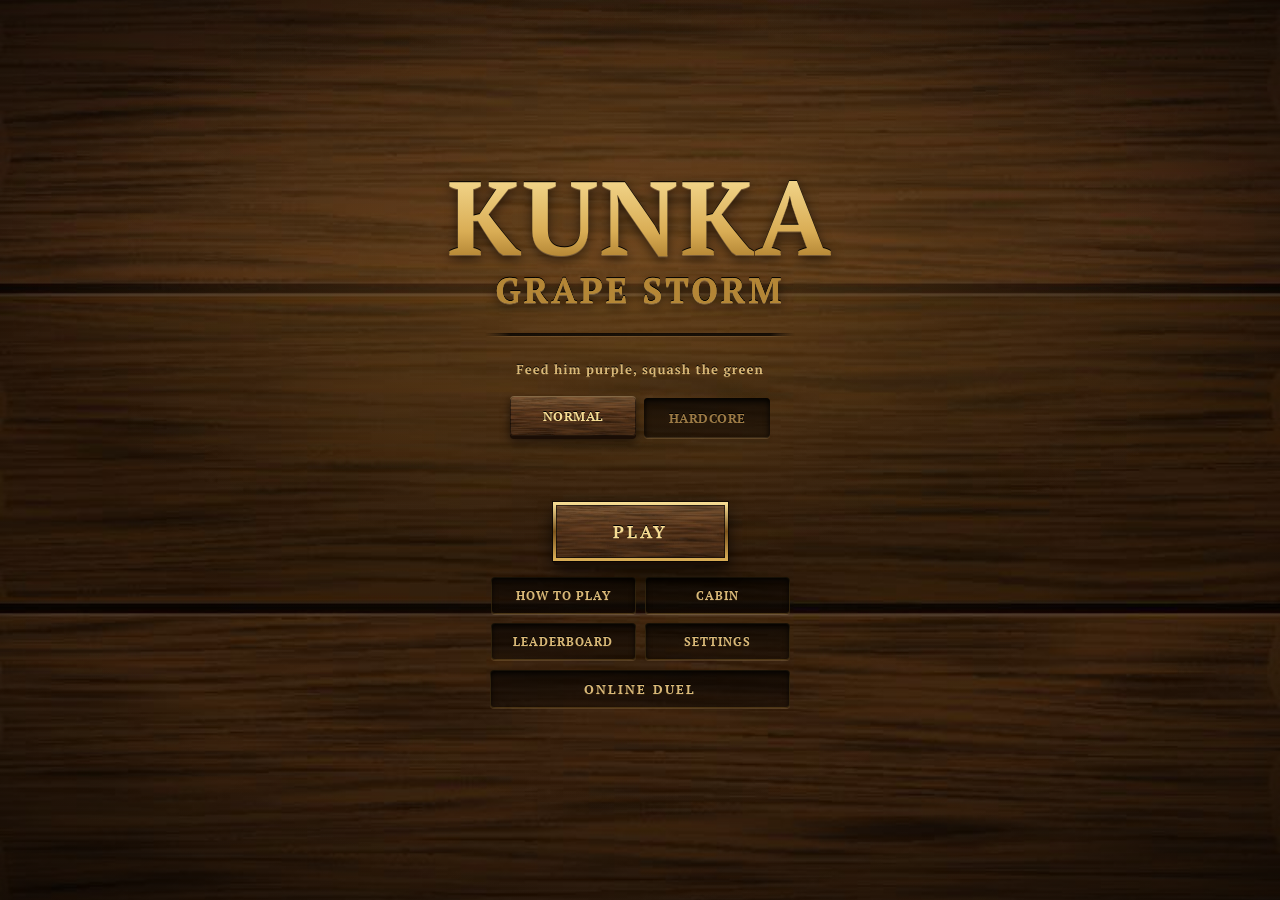
<file: index.html>
<!DOCTYPE html>
<html lang="ru">
<head>
<meta charset="UTF-8">
<!-- theme:head -->
<!-- скрипты только свои, сеть — только к своей базе (рекорды, дуэли, приглашения): имя из базы не сможет выполнить чужой код -->
<meta http-equiv="Content-Security-Policy" content="default-src 'self'; script-src 'self'; style-src 'self' 'unsafe-inline'; font-src 'self'; img-src 'self' data: blob:; media-src 'self'; connect-src 'self' https://fjhqekpgeiucfszmaylv.supabase.co wss://fjhqekpgeiucfszmaylv.supabase.co; manifest-src 'self'; worker-src 'self'; object-src 'none'; base-uri 'self'; form-action 'none'">
<meta name="viewport" content="width=device-width, initial-scale=1.0, maximum-scale=1, user-scalable=no">
<title>Кунка: Виноградный Шторм</title>
<meta name="description" content="Мобильная аркада про адмирала Кунку: корми его фиолетовым виноградом и дави кислый зелёный, пока он не задохнулся.">
<meta property="og:type" content="website">
<meta property="og:title" content="Кунка: Виноградный Шторм">
<meta property="og:description" content="Корми Кунку фиолетовым виноградом и дави зелёный.">
<meta property="og:url" content="https://yotsug8.github.io/Kunkka/">
<meta property="og:image" content="https://yotsug8.github.io/Kunkka/themes/kunka/icons/icon-512.png">
<meta property="og:locale" content="ru_RU">
<link rel="icon" type="image/x-icon" href="themes/kunka/icons/favicon.ico">
<link rel="icon" type="image/png" href="themes/kunka/icons/favicon.png">
<link rel="apple-touch-icon" href="themes/kunka/icons/icon-192.png">
<link rel="manifest" href="manifest.json">
<meta name="theme-color" content="#c79b42">
<meta name="apple-mobile-web-app-capable" content="yes">
<meta name="apple-mobile-web-app-status-bar-style" content="black-translucent">
<meta name="apple-mobile-web-app-title" content="Кунка">
<link rel="stylesheet" href="css/style.css?v=1.37.3">
<style>@font-face{font-family:"PT Serif";font-weight:400;src:url(themes/kunka/fonts/pt-serif-400-cyrillic.woff2) format("woff2");font-display:swap;unicode-range:U+0301, U+0400-045F, U+0490-0491, U+04B0-04B1, U+2116}@font-face{font-family:"PT Serif";font-weight:400;src:url(themes/kunka/fonts/pt-serif-400-latin.woff2) format("woff2");font-display:swap;unicode-range:U+0000-00FF, U+0131, U+0152-0153, U+02BB-02BC, U+02C6, U+02DA, U+02DC, U+0304, U+0308, U+0329, U+2000-206F, U+20AC, U+2122, U+2191, U+2193, U+2212, U+2215, U+FEFF, U+FFFD}@font-face{font-family:"PT Serif";font-weight:700;src:url(themes/kunka/fonts/pt-serif-700-cyrillic.woff2) format("woff2");font-display:swap;unicode-range:U+0301, U+0400-045F, U+0490-0491, U+04B0-04B1, U+2116}@font-face{font-family:"PT Serif";font-weight:700;src:url(themes/kunka/fonts/pt-serif-700-latin.woff2) format("woff2");font-display:swap;unicode-range:U+0000-00FF, U+0131, U+0152-0153, U+02BB-02BC, U+02C6, U+02DA, U+02DC, U+0304, U+0308, U+0329, U+2000-206F, U+20AC, U+2122, U+2191, U+2193, U+2212, U+2215, U+FEFF, U+FFFD}@font-face{font-family:"Yeseva One";font-weight:400;src:url(themes/kunka/fonts/yeseva-one-cyrillic.woff2) format("woff2");font-display:swap;unicode-range:U+0301, U+0400-045F, U+0490-0491, U+04B0-04B1, U+2116}@font-face{font-family:"Yeseva One";font-weight:400;src:url(themes/kunka/fonts/yeseva-one-latin.woff2) format("woff2");font-display:swap;unicode-range:U+0000-00FF, U+0131, U+0152-0153, U+02BB-02BC, U+02C6, U+02DA, U+02DC, U+0304, U+0308, U+0329, U+2000-206F, U+20AC, U+2122, U+2191, U+2193, U+2212, U+2215, U+FEFF, U+FFFD}:root{--font-title:"PT Serif",Georgia,serif;--font-text:"PT Serif",Georgia,serif;--font-game:"Yeseva One",Georgia,serif;--egg-title:#8fcf4f;--egg-sub:#5f9a31;--egg-shade:#23400f;--egg-shade-deep:#172b09;}</style>
<link rel="stylesheet" href="themes/kunka/theme.css?v=1.37.3">
<!-- /theme:head -->
</head>
<body>
  <!-- экран загрузки: закрывает меню, пока не готовы картинки, шрифты и надписи (js/game.js) -->
  <div id="loader" class="wood-bg" aria-hidden="true"><div class="title" data-t="menuTitle">Кунка<span class="l2">Виноградный Шторм</span></div><div class="divider"></div><div class="bar"><i></i></div><div class="ld-tx" data-ui="loadingBtn">Загрузка…</div></div>
  <div id="rotateLock" class="wood-bg">
    <svg class="ic" viewBox="0 0 48 48" aria-hidden="true"><rect x="15" y="4" width="18" height="34" rx="3"/><path d="M21 33h6"/><path d="M8 26a16 16 0 0 0 10 14"/><path d="M14 41l4-1-1-4"/></svg>
    <div class="rl-t" data-ui="rotate">Поверни телефон<br>вертикально</div>
  </div>
  <div id="eggToast">
    <div class="egg-box">
      <div class="egg-title" data-t="eggTitle">Кислый<br>Кунка</div>
      <div class="egg-sub" data-t="eggSub">найден</div>
    </div>
  </div>
  <div id="trophyToast">
    <svg class="tt-medal" viewBox="0 0 40 40"><circle cx="20" cy="16" r="11" fill="#e8c061" stroke="#9c6f28" stroke-width="2"/><path d="M14 25 L11 38 L20 33 L29 38 L26 25 Z" fill="#e8c061" stroke="#9c6f28" stroke-width="1.5"/></svg>
    <div class="tt-txt"><div class="tt-title" data-ui="trophy">Трофей получен!</div><div class="tt-name"></div></div>
  </div>
  <div id="menu" class="wood-bg">
    <div class="title" data-t="menuTitle">Кунка<span class="l2">Виноградный Шторм</span></div>
    <div class="divider"></div>
    <div class="sub" data-t="tagline">Фиолетовый в рот, зелёный дави</div>
    <div class="diff-row" id="menuDiff">
      <button class="diff sel" data-diff="normal" data-ui="normal">Обычная</button>
      <button class="diff" data-diff="hard" data-ui="hard">Хардкор</button>
    </div>
    <div id="menuBest"></div>
    <button class="btn" id="play" data-ui="play">Играть</button>
    <div class="menu-grid">
      <button class="btn-ghost" id="showHow" data-ui="how">Как играть</button>
      <button class="btn-ghost" id="showHold" data-t="holdButton">Каюта</button>
      <button class="btn-ghost" id="showLb" data-ui="lb">Рекорды</button>
      <button class="btn-ghost" id="showSettings" data-ui="settings">Настройки</button>
    </div>
    <button class="btn-ghost" id="showDuel" data-ui="duelMenu">Онлайн-дуэль</button>
    <div id="onlineNow"></div>
    <button id="installBtn"><svg viewBox="0 0 24 24" aria-hidden="true"><path d="M12 3v11m-5-5 5 5 5-5M4 16v3a2 2 0 0 0 2 2h12a2 2 0 0 0 2-2v-3"/></svg><span data-ui="install">Установить</span></button>
    <a id="apkBtn" href="download/"><svg viewBox="0 0 24 24" aria-hidden="true"><path d="M12 3v11m-5-5 5 5 5-5M4 16v3a2 2 0 0 0 2 2h12a2 2 0 0 0 2-2v-3"/></svg><span data-ui="apk">Скачать для Android</span></a>
  </div>

  <div id="howto" class="wood-bg">
    <div id="howtoContent">
      <h2 class="set-title" data-ui="how">Как играть</h2>
      <div class="divider divider-mini"></div>
      <!-- theme:howto -->
      <div class="how-row"><img width="34" height="34" class="how-sprite" src="themes/kunka/img/grapes.png" alt="">
        <span class="how-tx"><b>Фиолетовый.</b> Тащи Кунке в рот или кидай взмахом. <span class="how-pt">+10</span></span></div>
      <div class="how-row"><img width="34" height="34" class="how-sprite" src="themes/kunka/img/grapes_gold.png" alt="">
        <span class="how-tx"><b>Золотой.</b> Попадается редко и быстро пропадает. <span class="how-pt">+50</span></span></div>
      <div class="how-row"><img width="34" height="34" class="how-sprite" src="themes/kunka/img/grapes_green.png" alt="">
        <span class="how-tx"><b>Зелёный.</b> Кислый, его надо раздавить: тычь пальцем, пока не лопнет. Если на поле соберётся 4 зелёных, Кунка начнёт задыхаться.</span></div>
      <div class="how-row"><img width="34" height="34" class="how-sprite" src="themes/kunka/img/rum.png" alt="">
        <span class="how-tx"><b>Ром.</b> Тащи в рот. Убирает все зелёные и включает кураж: 6 секунд двойных очков. <span class="how-pt">+20</span></span></div>
      <div class="how-row"><img width="34" height="34" class="how-sprite how-face" src="themes/kunka/img/kunka_choke.jpg" alt="">
        <span class="how-tx">Чем дальше, тем быстрее, зелёный крепче, а времени меньше. В <b>хардкоре</b> так с самого начала.</span></div>
      <!-- /theme:howto -->
      <button class="btn" id="howBack" data-ui="back">Назад</button>
    </div>
  </div>

  <div id="hold" class="wood-bg">
    <div id="holdContent">
      <h2 class="set-title" data-t="holdTitle">Каюта капитана</h2>
      <div class="divider divider-mini"></div>
      <div id="rankBox">
        <div id="rankName"></div>
        <div id="rankBarWrap"><div id="rankBar"></div></div>
        <div id="rankNext"></div>
      </div>
      <div class="hold-sub" data-t="logTitle">Судовой журнал</div>
      <div id="logGrid"></div>
      <div class="hold-sub" id="trophyTitle" data-t="trophiesTitle">Трофеи</div>
      <div id="trophyGrid"></div>
      <button class="btn" id="holdBack" data-ui="back">Назад</button>
    </div>
  </div>

  <div id="duelScr" class="wood-bg">
    <div id="duelContent">
      <h2 class="set-title" data-ui="duelMenu">Онлайн-дуэль</h2>
      <div class="divider divider-mini"></div>
      <div id="duelHome">
        <input id="dname" class="dinput" maxlength="12" placeholder="ТВОЁ ИМЯ" data-ui-ph="name" autocomplete="off" autocorrect="off" spellcheck="false">
        <button class="btn" id="roomQuick" data-ui="roomQuick">Быстрая игра</button>
        <button class="btn-ghost" id="roomCreate" data-ui="roomCreate">Создать комнату</button>
        <div class="room-or" data-ui="roomsTitle">Открытые комнаты</div>
        <div id="roomList"></div>
        <div class="set-row push-row duel-push">
          <span class="set-label" data-ui="pushLbl">Уведомления о дуэлях</span>
          <button class="toggle off tg-push">ВЫКЛ</button>
        </div>
      </div>
      <div id="duelLobby">
        <div class="room-label" data-ui="roomLabel">Комната</div>
        <div id="roomCodeBig"></div>
        <button class="btn-ghost" id="roomInvite" data-ui="roomInvite">Позвать друга</button>
        <div id="invPanel"><div class="room-or" data-ui="invTitle">Кто в сети</div><div id="invList"></div></div>
        <div id="roomPlayers"></div>
        <div class="diff-row" id="roomDiff">
          <button class="diff" data-diff="normal" data-ui="normal">Обычная</button>
          <button class="diff" data-diff="hard" data-ui="hard">Хардкор</button>
        </div>
        <button class="btn" id="roomStart" data-ui="roomStart">Начать</button>
        <div class="emo-row" id="emoLobby"></div>
      </div>
      <div id="duelNote"></div>
      <button class="btn-ghost" id="duelBack" data-ui="back">Назад</button>
    </div>
  </div>

  <div id="settings" class="wood-bg">
    <div id="settingsContent">
      <h2 class="set-title" data-ui="settings">Настройки</h2>
      <div class="divider divider-mini"></div>

      <div class="set-row">
        <span class="set-label" data-ui="music">Музыка</span>
        <button class="toggle on" id="tgMusic">ВКЛ</button>
      </div>

      <div class="set-row vol-row">
        <div class="vol-top">
          <span class="set-label" data-ui="volume">Громкость</span>
          <span class="vol-val" id="volVal">70%</span>
        </div>
        <input type="range" class="vol" id="musicVol" min="0" max="100" value="70">
      </div>

      <div class="set-row">
        <span class="set-label" data-ui="sfx">Звуки</span>
        <button class="toggle on" id="tgSfx">ВКЛ</button>
      </div>

      <div class="set-row" id="vibroRow">
        <span class="set-label" data-ui="vibro">Вибрация</span>
        <button class="toggle on" id="tgVibro">ВКЛ</button>
      </div>

      <div class="set-row push-row">
        <span class="set-label" data-ui="pushLbl">Уведомления о дуэлях</span>
        <button class="toggle off tg-push" id="tgPush">ВЫКЛ</button>
      </div>

      <div class="set-row" id="langRow">
        <span class="set-label" data-ui="lang">Язык</span>
        <button class="toggle on" id="tgLang" data-ui="langBtn">РУС</button>
      </div>

      <button class="btn" id="settingsBack" data-ui="back">Назад</button>
      <div id="verLine"></div>
      <div class="credit" data-t="credit">© 2026 Admiral8Dota</div>
    </div>
  </div>

  <div id="game">
    <canvas id="cv"></canvas>
    <div class="hud">
      <div class="plate score-plate">
        <div class="score"><span data-ui="score">Очки:</span> <span id="sc">0</span></div>
        <div class="lvl"><span data-ui="level">Уровень</span> <span id="lv">1</span></div>
      </div>
      <div id="pause" role="button" aria-label="Пауза" data-ui-aria="pauseBtn">II</div>
      <div class="plate lives" id="lives"><span id="gcount">0</span>/4</div>
      <button id="ultBtn" aria-label="Ульта" data-ui-aria="ultBtn"><img alt=""><span></span></button>
      <div class="plate" id="oppPlate"></div>
    </div>
    <div id="dock"></div>
    <div id="pauseOverlay"><div><b data-ui="pause">ПАУЗА</b><span data-ui="pauseHint">нажми, чтобы продолжить</span></div><button class="btn-ghost" id="quitGame" data-ui="toMenu">В меню</button></div>
  </div>

  <div id="over" class="wood-bg">
    <div id="overContent">
      <h2 id="overtitle" data-t="lose">Кунка задохнулся!</h2>
      <div class="fin"><span data-ui="score">Очки:</span> <span id="finsc">0</span></div>
      <div id="overbest">Твой рекорд: 0</div>
      <div id="duelResult"></div>
      <div class="emo-row" id="emoOver" style="display:none"></div>

      <div id="submitBox">
        <input id="pname" maxlength="12" placeholder="ТВОЁ ИМЯ" data-ui-ph="name" autocomplete="off" autocorrect="off" spellcheck="false" enterkeyhint="send">
        <button class="btn" id="submitScore" data-ui="submit">Записать рекорд</button>
      </div>
      <div id="submitNote"></div>

      <div id="board">
        <div class="bt" id="boardTitle" data-ui="lbTitle">Таблица рекордов</div>
        <div id="boardRows"><div class="bload" data-ui="loading">загрузка...</div></div>
      </div>

      <button class="btn" id="again" data-ui="again">Ещё раз</button>
      <button class="btn" id="rematch" data-ui="rematch" style="display:none">Реванш</button>
      <button class="btn" id="tomenu" data-ui="toMenu">В меню</button>
      <button class="btn-ghost" id="shareBtn" data-ui="share">Поделиться результатом</button>
    </div>
  </div>

  <div id="duelToast"></div>
  <div id="invPop" role="dialog"><div id="invText"></div><div id="invMode"></div><div class="inv-btns"><button class="btn" id="invYes" data-ui="invAccept">Принять</button><button class="btn-ghost" id="invNo" data-ui="invDecline">Отказаться</button></div></div>
  <div class="vignette"></div>
  <audio id="bgm" src="themes/kunka/audio/music.mp3" loop></audio>

<!-- theme:scripts -->
<script src="config.js?v=1.37.3"></script>
<script src="themes/kunka/theme.js?v=1.37.3"></script>
<script src="js/game.js?v=1.37.3"></script>
<script src="js/pwa.js?v=1.37.3"></script>
<!-- /theme:scripts -->
</body>
</html>
</file>
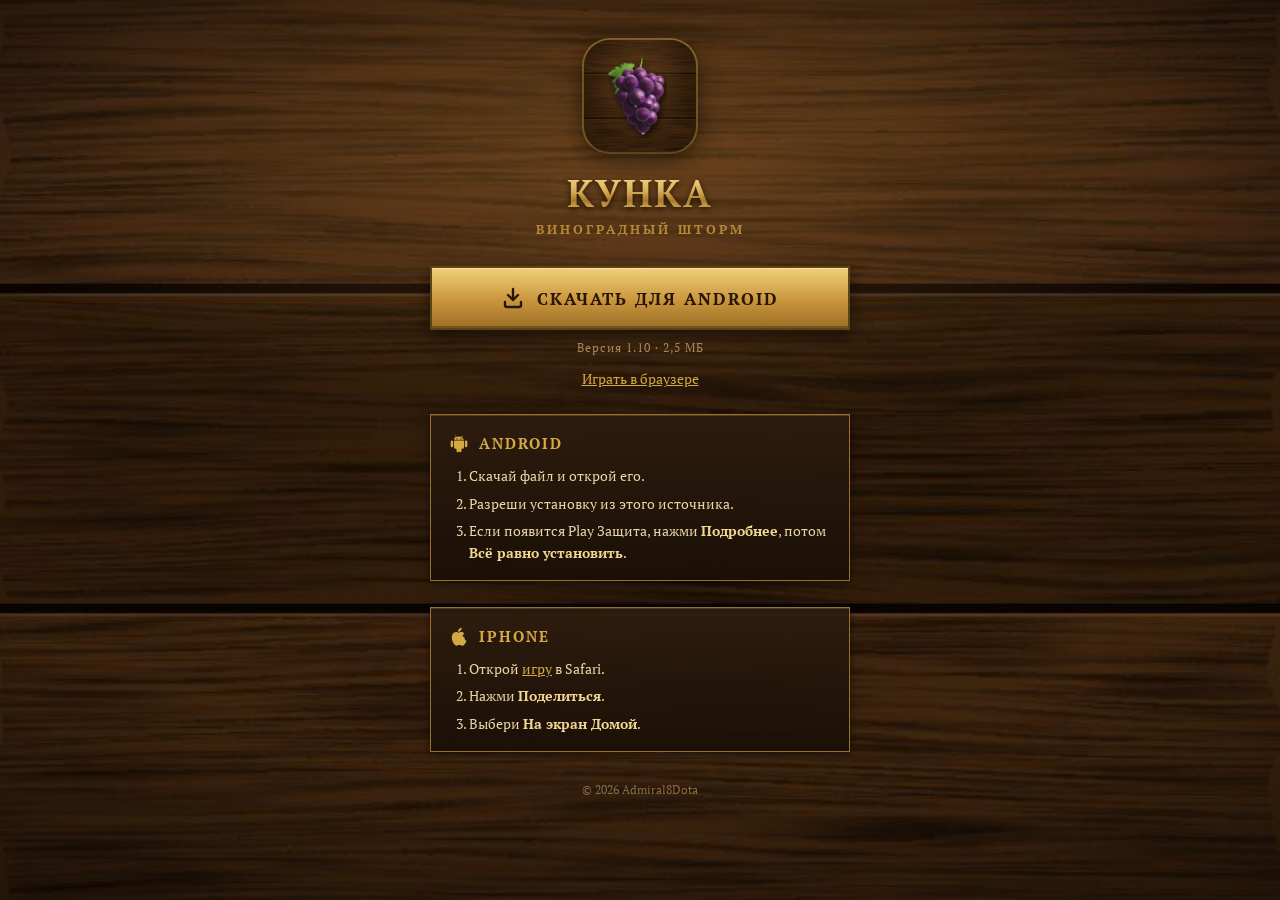
<file: download/index.html>
<!DOCTYPE html>
<html lang="ru">
<head>
<meta charset="UTF-8">
<meta name="viewport" content="width=device-width, initial-scale=1.0">
<title>Кунка: скачать</title>
<meta name="description" content="Кунка: Виноградный Шторм для Android и iPhone">
<meta property="og:title" content="Кунка: Виноградный Шторм">
<meta property="og:description" content="Скачать на Android и iPhone">
<meta property="og:image" content="https://yotsug8.github.io/Kunkka/themes/kunka/icons/icon-512.png">
<meta name="theme-color" content="#160c04">
<link rel="icon" href="../themes/kunka/icons/favicon.png">
<!-- страница скачивания: собирается tools/site.js, {{…}} подставляются при сборке -->
<style>
@font-face{font-family:"PT Serif";font-weight:400;src:url(../themes/kunka/fonts/pt-serif-400-cyrillic.woff2) format("woff2");font-display:swap;unicode-range:U+0400-045F}
@font-face{font-family:"PT Serif";font-weight:400;src:url(../themes/kunka/fonts/pt-serif-400-latin.woff2) format("woff2");font-display:swap;unicode-range:U+0000-00FF,U+2000-206F}
@font-face{font-family:"PT Serif";font-weight:700;src:url(../themes/kunka/fonts/pt-serif-700-cyrillic.woff2) format("woff2");font-display:swap;unicode-range:U+0400-045F}
@font-face{font-family:"PT Serif";font-weight:700;src:url(../themes/kunka/fonts/pt-serif-700-latin.woff2) format("woff2");font-display:swap;unicode-range:U+0000-00FF,U+2000-206F}
:root{--gold:#d4a843;--gold2:#9c6f28;--parch:#e8d5a8;}
*{box-sizing:border-box;margin:0;padding:0;}
html,body{min-height:100%;}
body{font-family:"PT Serif",Georgia,serif;color:var(--parch);background:#160c04;
  background:radial-gradient(ellipse 75% 40% at 50% 18%,rgba(255,170,70,.24),transparent 70%),
    radial-gradient(ellipse 120% 90% at 50% 45%,transparent 45%,rgba(0,0,0,.85) 100%),
    url(../themes/kunka/img/menu_wood.jpg) center/cover fixed,#2a170a;
  display:flex;justify-content:center;padding:40px 16px 48px;}
main{width:100%;max-width:420px;display:flex;flex-direction:column;align-items:center;text-align:center;}
.icon{width:112px;height:112px;border-radius:26px;box-shadow:0 8px 24px rgba(0,0,0,.6),0 0 0 2px rgba(212,168,67,.55);}
h1{margin-top:22px;font-size:38px;font-weight:700;letter-spacing:2px;text-transform:uppercase;line-height:1;
  background:linear-gradient(180deg,#f6dc93 0%,#d9ad55 45%,#a8792a 70%,#e2bd68 100%);-webkit-background-clip:text;background-clip:text;color:transparent;
  filter:drop-shadow(0 2px 3px rgba(0,0,0,.7));}
.sub{margin-top:8px;font-size:13px;font-weight:700;letter-spacing:3px;text-transform:uppercase;color:#b48636;}
.btn{margin-top:28px;display:flex;align-items:center;justify-content:center;gap:12px;width:100%;padding:18px 20px;text-decoration:none;
  font-family:inherit;font-size:17px;font-weight:700;letter-spacing:2px;text-transform:uppercase;color:#2a1606;
  background:linear-gradient(180deg,#f0cf7a,#c9953b 55%,#9c6f28);border:2px solid #5e4313;
  box-shadow:0 6px 16px rgba(0,0,0,.55),inset 0 1px 0 rgba(255,240,200,.6),inset 0 -2px 0 rgba(0,0,0,.25);}
.btn:active{transform:translateY(1px);}
.btn svg{width:24px;height:24px;fill:none;stroke:currentColor;stroke-width:2.4;stroke-linecap:round;stroke-linejoin:round;}
.meta{margin-top:10px;font-size:12px;letter-spacing:1px;color:#a88a5a;}
.alt{margin-top:14px;font-size:14px;}
.alt a{color:var(--gold);}
.card{margin-top:26px;width:100%;text-align:left;padding:18px 18px 16px;
  background:linear-gradient(180deg,rgba(45,28,14,.92),rgba(25,14,6,.92));border:1.5px solid var(--gold2);
  box-shadow:0 2px 8px rgba(0,0,0,.5),inset 0 1px 0 rgba(232,192,97,.2);}
.card h2{display:flex;align-items:center;gap:10px;font-size:15px;letter-spacing:2px;text-transform:uppercase;color:var(--gold);}
.card h2 svg{width:20px;height:20px;fill:currentColor;flex:none;}
.card ol{margin:12px 0 0 20px;font-size:14px;line-height:1.55;}
.card li+li{margin-top:6px;}
.card b{color:#f0d690;}
.card.hi{border-color:var(--gold);box-shadow:0 2px 12px rgba(0,0,0,.5),0 0 0 1px rgba(212,168,67,.4),inset 0 1px 0 rgba(232,192,97,.25);}
footer{margin-top:30px;font-size:12px;color:#8a6d45;}
</style>
</head>
<body>
<main>
  <img class="icon" src="../themes/kunka/icons/icon-512.png" alt="">
  <h1>Кунка</h1>
  <div class="sub">Виноградный Шторм</div>

  <a class="btn" id="apk" href="../kunkka.apk" download="kunkka.apk">
    <svg viewBox="0 0 24 24" aria-hidden="true"><path d="M12 3v11m-5-5 5 5 5-5M4 16v3a2 2 0 0 0 2 2h12a2 2 0 0 0 2-2v-3"/></svg>
    Скачать для Android
  </a>
  <div class="meta">Версия 1.10 · 2,5 МБ</div>
  <div class="alt"><a href="../">Играть в браузере</a></div>

  <section class="card" id="android">
    <h2><svg viewBox="0 0 24 24" aria-hidden="true"><path d="M7 9h10a1 1 0 0 1 1 1v7a2 2 0 0 1-2 2h-1v2.5a1.5 1.5 0 0 1-3 0V19h-0v2.5a1.5 1.5 0 0 1-3 0V19H8a2 2 0 0 1-2-2v-7a1 1 0 0 1 1-1Zm-3.5 0A1.5 1.5 0 0 1 5 10.5v5a1.5 1.5 0 0 1-3 0v-5A1.5 1.5 0 0 1 3.5 9Zm17 0a1.5 1.5 0 0 1 1.5 1.5v5a1.5 1.5 0 0 1-3 0v-5A1.5 1.5 0 0 1 20.5 9ZM8.2 3.3l1 1.6A6 6 0 0 1 12 4.3a6 6 0 0 1 2.8.6l1-1.6a.4.4 0 0 1 .7.4l-1 1.6A5.5 5.5 0 0 1 18 8H6a5.5 5.5 0 0 1 2.5-3.7l-1-1.6a.4.4 0 0 1 .7-.4ZM9.5 6a.7.7 0 1 0 0 1.4.7.7 0 0 0 0-1.4Zm5 0a.7.7 0 1 0 0 1.4.7.7 0 0 0 0-1.4Z"/></svg>Android</h2>
    <ol>
      <li>Скачай файл и открой его.</li>
      <li>Разреши установку из этого источника.</li>
      <li>Если появится Play Защита, нажми <b>Подробнее</b>, потом <b>Всё равно установить</b>.</li>
    </ol>
  </section>

  <section class="card" id="ios">
    <h2><svg viewBox="0 0 24 24" aria-hidden="true"><path d="M16.4 12.6c0-2.4 2-3.5 2-3.6-1.1-1.6-2.8-1.8-3.4-1.8-1.4-.2-2.8.8-3.5.8-.7 0-1.9-.8-3-.8C6.9 7.2 5.2 8.2 4.3 9.8c-2 3.4-.5 8.4 1.4 11.1.9 1.3 2 2.8 3.4 2.8 1.4-.1 1.9-.9 3.5-.9s2.1.9 3.5.9c1.5 0 2.4-1.3 3.3-2.7 1-1.5 1.5-3 1.5-3.1 0 0-2.5-1-2.5-4.3ZM14.1 5.4c.8-.9 1.3-2.2 1.1-3.4-1.1.1-2.4.7-3.2 1.6-.7.8-1.3 2.1-1.2 3.3 1.2.1 2.5-.6 3.3-1.5Z"/></svg>iPhone</h2>
    <ol>
      <li>Открой <a href="../" style="color:var(--gold)">игру</a> в Safari.</li>
      <li>Нажми <b>Поделиться</b>.</li>
      <li>Выбери <b>На экран Домой</b>.</li>
    </ol>
  </section>

  <footer>© 2026 Admiral8Dota</footer>
</main>
<script>
// на iPhone первой идёт инструкция для iPhone, на Android её подсвечиваем
(function(){
  var ua=navigator.userAgent, ios=/iPhone|iPad|iPod/.test(ua)||(navigator.platform==='MacIntel'&&navigator.maxTouchPoints>1);
  var a=document.getElementById('android'), i=document.getElementById('ios');
  if(ios){ i.classList.add('hi'); a.parentNode.insertBefore(i,a); }
  else if(/Android/.test(ua)) a.classList.add('hi');
})();
</script>
</body>
</html>
</file>
<file: css/style.css>
/* © 2026 Admiral8Dota. Все права защищены — см. LICENSE. */
*{margin:0;padding:0;box-sizing:border-box;-webkit-tap-highlight-color:rgba(0,0,0,0);}
button{outline:none !important;-webkit-user-select:none;user-select:none;-webkit-touch-callout:none;
  -webkit-tap-highlight-color:rgba(0,0,0,0) !important;-webkit-appearance:none;appearance:none;}
button:focus,button:focus-visible{outline:none !important;}
html,body{height:100%;width:100%;overflow:hidden;}
body{background:#160d06;
  font-family:var(--font-text);color:#f0d9a8;
  font-synthesis:none;   /* у шрифта темы может не быть жирного — не рисуем поддельный */
  touch-action:none;user-select:none;-webkit-user-select:none;
  text-rendering:geometricPrecision;}

/* морская палитра: состаренное дерево, матовая латунь */
:root{
  /* шрифты задаёт тема (theme.js → fonts); здесь — значения по умолчанию */
  --font-title:"Cinzel Decorative","Cinzel",Georgia,serif;
  --font-text:"Cinzel",Georgia,serif;
  --egg-title:#8fcf4f; --egg-sub:#5f9a31; --egg-shade:#23400f; --egg-shade-deep:#172b09;
  --gold:#d4a843;       /* состаренное золото (приглушённее) */
  --gold2:#9c6f28;      /* тёмная латунь */
  --gold-deep:#5e4313;  /* тень золота */
  --wood1:#33200f;      /* светлая доска */
  --wood2:#1f1208;      /* тёмная доска */
  --wood-deep:#130a03;  /* самый тёмный */
  --parch:#e3cd9c;      /* пергамент/текст */
}

/* дерево: тёплый свет сверху, тень по краям и доски, нарисованные градиентами.
   Тема может подложить свою картинку досок (theme.css) */
.wood-bg{
  background:
    radial-gradient(ellipse 75% 45% at 50% 30%, rgba(255,170,70,.24), transparent 70%),
    radial-gradient(ellipse 120% 90% at 50% 45%, transparent 45%, rgba(0,0,0,.9) 100%),
    repeating-linear-gradient(90deg,
      rgba(0,0,0,.55) 0px, rgba(0,0,0,.55) 3px, rgba(0,0,0,.12) 3px, rgba(0,0,0,.12) 5px,
      transparent 5px, transparent 92px, rgba(0,0,0,.55) 92px, rgba(0,0,0,.55) 95px),
    linear-gradient(180deg,#3a2210,#201008 60%,#160c04);
}

.vignette{position:fixed;inset:0;pointer-events:none;z-index:90;
  background:radial-gradient(ellipse at center, transparent 62%, rgba(0,0,0,0.30) 100%);}

/* плавное появление экранов — мягко для глаз */
@keyframes screenIn{ from{opacity:0;transform:translateY(4px);} to{opacity:1;transform:translateY(0);} }
#howto,#hold,#settings,#over{ animation:screenIn .5s cubic-bezier(.25,.6,.3,1) both; }
/* пульс счёта при начислении */
@keyframes scorePulse{ 0%{transform:scale(1);} 35%{transform:scale(1.18);color:#fff2c8;} 100%{transform:scale(1);} }
.score.pulse #sc{ display:inline-block; animation:scorePulse .28s ease; }

/* ---- разделитель: сплошная канавка, прорезанная в доске ---- */
.divider{width:78%;max-width:310px;height:14px;margin:20px auto 16px;
  background:linear-gradient(90deg,transparent,rgba(8,4,1,.85) 8%,rgba(8,4,1,.85) 92%,transparent) center/100% 3px no-repeat;
  filter:drop-shadow(0 1px 0 rgba(255,215,150,.18));}
.divider-mini{width:200px;margin:8px auto 22px;}

/* экран загрузки: тёмный фон и латунная полоса; меню под ним собирается целиком и не прыгает */
#loader{position:fixed;inset:0;z-index:500;background-color:#2a170a;display:flex;flex-direction:column;align-items:center;justify-content:center;gap:14px;transition:opacity .3s;}
#loader .divider{width:min(260px,70vw);margin:4px 0 10px;}
#loader .ld-tx{font-family:var(--font-text);font-size:11px;font-weight:700;letter-spacing:3px;text-transform:uppercase;color:#b48636;}
#loader.done{opacity:0;pointer-events:none;}
#loader .bar{width:min(220px,60vw);height:6px;border:1.5px solid var(--gold2);background:rgba(0,0,0,.4);padding:1px;box-sizing:content-box;}
#loader .bar i{display:block;height:100%;width:0;background:linear-gradient(180deg,#e8c061,#9c6f28);transition:width .15s;}
#menu{position:fixed;inset:0;z-index:40;display:flex;flex-direction:column;
  align-items:center;justify-content:center;justify-content:safe center;padding:30px 22px;overflow-y:auto;
  transition:opacity .5s ease;}   /* успевает погаснуть до показа поля (js/game.js, 560 мс) */
#menu::before{content:"";position:absolute;inset:0;z-index:-1;
  background:radial-gradient(circle at 50% 32%, rgba(212,168,67,.06), transparent 62%);}

.title{font-family:var(--font-title);font-weight:900;
  font-size:clamp(44px,15vw,104px);line-height:.9;letter-spacing:2px;
  text-transform:uppercase;text-align:center;color:var(--gold);}
/* заголовок — сусальное золото, вырезанное в доске: тёмный край сверху, светлый снизу */
@supports ((-webkit-background-clip:text) or (background-clip:text)){
  .title{background:linear-gradient(180deg,#f6dc93 0%,#d9ad55 45%,#a8792a 70%,#e2bd68 100%);
    -webkit-background-clip:text;background-clip:text;color:transparent;
    filter:drop-shadow(0 -1px 0 rgba(0,0,0,.95)) drop-shadow(0 1px 0 rgba(255,215,150,.28)) drop-shadow(0 4px 6px rgba(0,0,0,.55));}
  .title .l2{-webkit-text-fill-color:#b48636;}
}
.title .l2{display:block;font-size:.34em;letter-spacing:3px;margin-top:12px;white-space:nowrap;color:#b48636;}
.sub{font-size:13px;color:#d9b877;letter-spacing:1px;margin:2px 0 4px;text-align:center;padding:0 18px;
  line-height:1.6;font-weight:600;text-shadow:0 -1px 0 rgba(0,0,0,.9),0 1px 0 rgba(255,215,150,.12);}
#menuBest{font-family:var(--font-text);font-size:14px;color:var(--gold);letter-spacing:1px;
  margin:18px 0 8px;min-height:18px;font-weight:700;
  text-shadow:0 1px 2px #000;}

/* главная кнопка — светлая доска в тонкой золотой рамке (текстуру доски может дать тема), надпись выжжена золотом */
.btn{font-family:var(--font-text);font-weight:700;letter-spacing:3px;font-size:17px;text-transform:uppercase;
  position:relative;color:#f6dc93;border:none;border-radius:4px;padding:18px 60px;cursor:pointer;margin-top:16px;
  background:linear-gradient(180deg,rgba(255,220,160,.18),transparent 40%,rgba(0,0,0,.25)),
    linear-gradient(180deg,#6a4020,#4e2d14);
  box-shadow:0 4px 0 #1a0d05,0 9px 16px rgba(0,0,0,.7),inset 0 1px 0 rgba(255,215,150,.35),
    inset 0 -2px 0 rgba(0,0,0,.35),inset 0 0 0 1px rgba(0,0,0,.5);
  text-shadow:0 -1px 0 #000,0 1px 0 rgba(255,215,150,.25);
  transition:transform .07s,box-shadow .07s,filter .15s;}
.btn::before{content:"";position:absolute;inset:3px;pointer-events:none;border:1.5px solid rgba(232,192,97,.85);border-radius:2px;
  box-shadow:0 1px 0 rgba(0,0,0,.6),inset 0 1px 0 rgba(0,0,0,.4);}
/* «Играть» — главная кнопка: объёмный латунный обод вместо тонкой линии */
#play::before{inset:0;border:3px solid;border-radius:0;
  border-image:linear-gradient(180deg,#f6dc93,#7a531c 50%,#d9ad55) 1;
  box-shadow:inset 0 0 0 1px rgba(0,0,0,.55),0 0 0 1px rgba(0,0,0,.6);}
.btn:hover{filter:brightness(1.08);}
.btn:active{transform:translateY(3px);
  box-shadow:0 1px 0 #1a0d05,0 3px 6px rgba(0,0,0,.6),inset 0 1px 0 rgba(255,215,150,.25),inset 0 0 0 1px rgba(0,0,0,.5);}
.btn.loading{filter:brightness(.75);cursor:default;}   /* «Играть», пока грузятся картинки */
/* второстепенная кнопка — ниша, вырезанная в доске, с тонкой золотой кромкой */
.btn-ghost{font-family:var(--font-text);font-weight:600;letter-spacing:2px;font-size:13px;text-transform:uppercase;
  color:#d9b877;background:linear-gradient(180deg,rgba(6,3,1,.7),rgba(20,11,4,.55));
  border:none;border-radius:4px;padding:10px 26px;cursor:pointer;margin-top:14px;
  text-shadow:0 -1px 0 #000,0 1px 0 rgba(255,215,150,.08);
  box-shadow:inset 0 3px 6px rgba(0,0,0,.9),inset 0 0 0 1px rgba(184,138,53,.35),0 1px 0 rgba(255,215,150,.16);
  transition:transform .07s,background .15s,color .15s;}
.btn-ghost:hover{color:#f6dc93;}
.btn-ghost:active{transform:translateY(1px);box-shadow:inset 0 4px 8px rgba(0,0,0,1),inset 0 0 0 1px rgba(184,138,53,.35);}
.menu-grid{display:flex;flex-wrap:wrap;gap:9px;margin-top:16px;
  width:100%;max-width:300px;justify-content:center;}
.menu-grid .btn-ghost{margin-top:0;flex:0 0 calc(50% - 5px);box-sizing:border-box;
  padding:11px 4px;font-size:12px;letter-spacing:1px;}

/* ---- панель настроек ---- */
#settings{position:fixed;inset:0;z-index:45;display:none;overflow:hidden;}
#settingsContent{position:relative;z-index:2;display:flex;flex-direction:column;
  align-items:center;justify-content:center;width:100%;height:100%;padding:30px 22px;}
.set-title{font-family:var(--font-title);font-weight:900;font-size:30px;color:var(--gold);text-align:center;
  letter-spacing:2px;text-transform:uppercase;text-shadow:0 2px 0 #3a2710,0 3px 5px rgba(0,0,0,.7);margin-bottom:6px;}
.set-row{display:flex;align-items:center;justify-content:space-between;
  width:100%;max-width:280px;margin:9px 0;
  background:rgba(25,14,6,.5);border:1.5px solid var(--gold2);padding:11px 16px;}
.set-label{font-family:var(--font-text);font-weight:600;font-size:16px;color:var(--parch);letter-spacing:1px;}
.toggle{font-family:var(--font-text);font-weight:700;font-size:13px;letter-spacing:1px;cursor:pointer;
  padding:7px 16px;border:2px solid #4a3410;color:#1f1206;min-width:62px;
  background:linear-gradient(180deg,#c79b42,#80591f);}
.toggle.off{background:rgba(40,25,12,.8);color:#8a6c3c;border-color:#3a2710;}
/* ползунок громкости в тему */
.vol-row{flex-direction:column;align-items:stretch;gap:10px;}
.vol-top{display:flex;align-items:center;justify-content:space-between;}
.vol-val{font-family:var(--font-text);font-weight:700;font-size:13px;color:var(--gold);min-width:44px;text-align:right;}
/* дорожка — канавка в доске, до ручки залита золотом (--vol ставит js/game.js), ручка — латунная заклёпка */
input[type=range].vol{-webkit-appearance:none;appearance:none;width:100%;height:10px;border:none;border-radius:5px;outline:none;cursor:pointer;
  background:linear-gradient(90deg,#e2b862,#9c6f28) 0 0/var(--vol,70%) 100% no-repeat,
    linear-gradient(180deg,rgba(6,3,1,.8),rgba(20,11,4,.6));
  box-shadow:inset 0 2px 3px rgba(0,0,0,.9),inset 0 0 0 1px rgba(184,138,53,.3),0 1px 0 rgba(255,215,150,.14);}
input[type=range].vol::-webkit-slider-thumb{-webkit-appearance:none;appearance:none;
  width:24px;height:24px;border:none;border-radius:50%;cursor:pointer;
  background:radial-gradient(circle at 38% 32%,#f6dc93,#b8863a 55%,#6b4417);
  box-shadow:0 2px 4px rgba(0,0,0,.7),inset 0 0 0 2px rgba(58,34,8,.6),inset 0 -2px 3px rgba(0,0,0,.35);}
input[type=range].vol::-moz-range-thumb{width:24px;height:24px;border:none;border-radius:50%;cursor:pointer;
  background:radial-gradient(circle at 38% 32%,#f6dc93,#b8863a 55%,#6b4417);
  box-shadow:0 2px 4px rgba(0,0,0,.7),inset 0 0 0 2px rgba(58,34,8,.6),inset 0 -2px 3px rgba(0,0,0,.35);}
input[type=range].vol:disabled{opacity:.4;cursor:default;}
.diff-row{display:flex;gap:8px;width:100%;max-width:300px;justify-content:center;}
#menuDiff{margin:14px auto 4px;max-width:260px;}
.diff{flex:1;font-family:var(--font-text);font-weight:600;font-size:13px;cursor:pointer;
  padding:11px 4px;border:none;border-radius:4px;color:#d9b877;
  background:linear-gradient(180deg,rgba(6,3,1,.7),rgba(20,11,4,.55));
  box-shadow:inset 0 3px 6px rgba(0,0,0,.9),inset 0 -1px 0 rgba(255,215,150,.14),0 1px 0 rgba(255,215,150,.16);
  text-shadow:0 -1px 0 #000;text-transform:uppercase;letter-spacing:.5px;}
/* выбранная — выпуклая доска над деревом (как «Играть»), невыбранная — приглушённая ниша */
.diff:not(.sel){color:#9c7a45;}
.diff.sel{color:#f6dc93;font-weight:700;transform:translateY(-2px);
  background:linear-gradient(180deg,rgba(255,220,160,.18),transparent 40%,rgba(0,0,0,.25)),linear-gradient(180deg,#6a4020,#4e2d14);
  box-shadow:0 3px 0 #1a0d05,0 5px 10px rgba(0,0,0,.6),inset 0 1px 0 rgba(255,215,150,.35),inset 0 0 0 1px rgba(0,0,0,.5);}

/* подпись автора */
.credit{margin-top:22px;font-family:var(--font-text);font-size:11px;letter-spacing:1px;
  color:#8a6c3c;opacity:.75;}

/* экран «Как играть» */
#howto{position:fixed;inset:0;z-index:46;display:none;overflow:hidden;}
#howtoContent{position:absolute;inset:0;z-index:2;display:flex;flex-direction:column;
  align-items:center;overflow-x:hidden;overflow-y:auto;padding:14px 20px;}
/* по центру, а на низком экране — прокрутка без обрезанного заголовка */
#howtoContent>:first-child{margin-top:auto;}
#howtoContent>:last-child{margin-bottom:auto;}
#howtoContent .set-title{font-size:24px;margin-bottom:2px;}
#howtoContent .divider-mini{margin:4px auto 10px;}
.how-row{display:flex;align-items:center;gap:10px;width:100%;max-width:330px;margin:4px 0;
  background:rgba(25,14,6,.5);border:1.5px solid var(--gold2);padding:8px 12px;}
.how-tx{font-family:var(--font-text);font-size:13px;color:var(--parch);line-height:1.4;letter-spacing:.2px;}
.how-sprite{width:34px;height:34px;object-fit:contain;flex:none;filter:drop-shadow(0 2px 2px rgba(0,0,0,.5));}
.how-face{object-fit:cover;object-position:50% 22%;border:1.5px solid var(--gold2);}
.how-tx b{color:var(--gold);}
.how-pt{color:var(--gold);font-weight:700;}

/* каюта капитана */
#hold{position:fixed;inset:0;z-index:46;display:none;overflow:hidden;}
#holdContent{position:relative;z-index:2;display:flex;flex-direction:column;
  align-items:center;width:100%;height:100%;padding:24px 22px;overflow-y:auto;-webkit-overflow-scrolling:touch;}
#rankBox{width:100%;max-width:320px;text-align:center;margin-bottom:8px;}
#rankName{font-family:var(--font-title);font-weight:900;font-size:30px;color:var(--gold);
  letter-spacing:1px;text-shadow:0 2px 0 #3a2710,0 3px 5px rgba(0,0,0,.6);}
#rankBarWrap{height:14px;background:rgba(15,8,3,.7);border:1.5px solid var(--gold2);
  margin:12px 0 6px;overflow:hidden;}
#rankBar{height:100%;width:0%;background:linear-gradient(180deg,#e8c061,#9c6f28);
  transition:width .6s ease;}
#rankNext{font-family:var(--font-text);font-size:12px;color:#cdae74;letter-spacing:1px;}
.hold-sub{font-family:var(--font-text);font-size:13px;letter-spacing:3px;color:var(--gold);
  text-transform:uppercase;margin:20px 0 12px;font-weight:700;}
#trophyGrid{display:flex;flex-wrap:wrap;gap:10px;justify-content:center;width:100%;max-width:330px;}
.trophy{flex:0 0 calc(33.33% - 7px);box-sizing:border-box;aspect-ratio:1/1;
  border:1.5px solid var(--gold2);background:rgba(15,8,3,.5);
  display:flex;flex-direction:column;align-items:center;justify-content:center;gap:5px;padding:6px;
  text-align:center;position:relative;}
.trophy.locked{opacity:.8;}
.trophy.locked .tmedal{filter:grayscale(1);opacity:.6;}
.trophy.locked img.tmedal{filter:none;opacity:.75;}
.trophy.locked .tname{color:#a8916a;}
.trophy .tprog{font-family:var(--font-text);font-weight:700;font-size:10px;color:#cdae74;}
.trophy .tbar{display:block;width:80%;height:4px;background:rgba(0,0,0,.55);border:1px solid #4a3410;}
.trophy .tbar span{display:block;height:100%;background:linear-gradient(180deg,#e8c061,#9c6f28);}
.trophy .tmedal{width:34px;height:34px;}
.trophy .tname{font-family:var(--font-text);font-size:9.5px;line-height:1.2;color:var(--parch);letter-spacing:.3px;}
.trophy.unlocked .tname{color:var(--gold);}
/* судовой журнал — компактная сетка статистики */
#logGrid{display:grid;grid-template-columns:1fr 1fr;gap:6px;width:100%;max-width:330px;}
.log-cell{display:flex;align-items:baseline;justify-content:space-between;gap:6px;
  border:1.5px solid var(--gold2);background:rgba(15,8,3,.5);padding:6px 9px;}
.log-cell .lk{font-family:var(--font-text);font-size:10px;color:var(--parch);letter-spacing:.3px;line-height:1.2;}
.log-cell .lv{font-family:var(--font-text);font-weight:700;font-size:14px;color:var(--gold);}


#pauseOverlay{position:absolute;inset:0;z-index:55;display:none;cursor:pointer;flex-direction:column;
  align-items:center;justify-content:center;background:rgba(20,11,4,.82);}
#quitGame{margin-top:36px;}
#pauseOverlay>div{display:flex;flex-direction:column;align-items:center;
  font-family:var(--font-title);
  font-size:36px;font-weight:900;letter-spacing:6px;color:var(--gold);
  text-transform:uppercase;text-shadow:0 2px 0 #4a3110,0 3px 6px rgba(0,0,0,.7);}
#pauseOverlay>div b{font-weight:inherit;}
#pauseOverlay>div span{font-family:var(--font-text);font-size:12px;letter-spacing:2px;color:#cdae74;margin-top:18px;
  text-shadow:none;font-weight:600;}
#game{position:fixed;inset:0;z-index:30;display:none;background:#000;}
#cv{display:block;position:relative;width:100%;height:100%;}
/* слои игрового поля под и над холстом: море, портрет, свечения по краям */
#game .glayer{position:absolute;left:0;top:0;pointer-events:none;}
#seaLayer{left:-16px!important;top:-16px!important;right:-16px;bottom:-16px;background-color:#0c0905;background-size:cover;background-position:center;background-repeat:no-repeat;}
#portraitLayer{will-change:transform;}
#portraitLayer canvas{display:block;}
#game .gedge{width:100%;height:100%;opacity:0;will-change:opacity;}

/* HUD — латунные таблички */
.hud{position:fixed;top:0;left:0;right:0;z-index:50;padding:12px 14px;
  display:flex;justify-content:space-between;align-items:flex-start;pointer-events:none;}
.hud .plate{background:linear-gradient(180deg,rgba(45,28,14,.92),rgba(25,14,6,.92));
  border:1.5px solid var(--gold2);border-radius:0;padding:7px 12px;
  box-shadow:0 2px 6px rgba(0,0,0,.5),inset 0 1px 0 rgba(232,192,97,.2);}
.hud .plate.score-plate{flex:none;}
.hud .plate.lives{flex:none;text-align:right;}
.hud .score{font-family:var(--font-game,var(--font-text));font-size:18px;font-weight:700;color:var(--gold);letter-spacing:1px;
  text-shadow:0 1px 2px #000;font-variant-numeric:tabular-nums;white-space:nowrap;}
.hud .score #sc{display:inline-block;min-width:2.4em;text-align:left;font-variant-numeric:tabular-nums;}
.hud .lvl{font-size:10px;color:#cdae74;letter-spacing:2px;margin-top:3px;text-transform:uppercase;font-weight:600;}
.hud .lives{font-family:var(--font-game,var(--font-text));font-size:19px;color:#8fd14a;font-weight:700;text-shadow:0 1px 2px #000;
  font-variant-numeric:tabular-nums;white-space:nowrap;}
.hud .lives #gcount{display:inline-block;min-width:0.7em;text-align:center;}
/* узкие экраны (320px): табличка очков не должна заходить под кнопку паузы */
@media (max-width:359px){
  .hud{padding:10px 8px;}
  .hud .plate{padding:6px 8px;}
  .hud .score{font-size:15px;letter-spacing:0;}
  .hud .lives{font-size:16px;}
}
/* нижняя плашка: тёмные доски с золотой кромкой; высоту (--dock) задаёт игра, кнопка ульты целиком на плашке */
#dock{position:fixed;left:0;right:0;bottom:0;height:var(--dock,76px);box-sizing:border-box;z-index:49;pointer-events:none;
  background:
    repeating-linear-gradient(180deg,rgba(0,0,0,.07) 0 1px,transparent 1px 5px),
    repeating-linear-gradient(178deg,rgba(255,220,160,.05) 0 2px,transparent 2px 9px),
    repeating-linear-gradient(0deg,transparent 0 23px,rgba(0,0,0,.35) 23px 24px),
    linear-gradient(180deg,#8a5d2e,#5e3c1b 55%,#45290f);
  border-top:3px solid var(--gold);
  box-shadow:0 -3px 8px rgba(0,0,0,.5),inset 0 2px 0 var(--gold-deep);}
#ultBtn{position:fixed;right:var(--ult-off,8.5px);bottom:var(--ult-off,8.5px);width:var(--ult-sz,60px);height:var(--ult-sz,60px);padding:0;border:none;border-radius:0;overflow:hidden;
  pointer-events:auto;cursor:pointer;background:#081418;touch-action:none;
  box-shadow:0 0 0 3px #45290f,0 0 0 4px rgba(0,0,0,.6),0 3px 8px rgba(0,0,0,.6);}
/* ульта: пока копится — тёмная, светлеет снизу вверх (--ult ставит js) */
#ultBtn img{display:block;width:100%;height:100%;filter:grayscale(.85) brightness(.55);transition:filter .3s;}
#ultBtn span{position:absolute;left:0;right:0;bottom:0;height:var(--ult,0%);overflow:hidden;
  background:inherit;pointer-events:none;}
#ultBtn span::before{content:"";position:absolute;inset:auto 0 0 0;height:var(--ult-sz,60px);background:var(--ult-img) center/cover;}
/* латунная рамка, как у табличек счёта: поверх картинки и заливки */
#ultBtn::after{content:"";position:absolute;inset:0;border:2px solid var(--gold);pointer-events:none;
  box-shadow:inset 0 0 0 2px var(--gold-deep),inset 0 0 0 3px rgba(0,0,0,.5),inset 0 3px 0 2px rgba(255,220,150,.15);}
#ultBtn.ready img{filter:none;}
#ultBtn.ready{animation:ultReady 1.6s ease-in-out infinite;}
@keyframes ultReady{0%,100%{transform:scale(1);}50%{transform:scale(1.07);}}
/* на отсчёте плашка темнеет вместе с полем, на паузе не видна */
#dock,#ultBtn{transition:filter .25s,opacity .25s;}
#game.dock-dim #dock,#game.dock-dim #ultBtn{filter:brightness(.3);pointer-events:none;}
#game.dock-hide #dock,#game.dock-hide #ultBtn{opacity:0;pointer-events:none;}
/* кнопка паузы — жёстко по центру, не зависит от ширины соседних табличек */
#pause{position:absolute;left:50%;top:12px;transform:translateX(-50%);
  pointer-events:auto;font-family:var(--font-text);font-weight:700;
  display:flex;align-items:center;justify-content:center;min-width:34px;
  background:linear-gradient(180deg,#c79b42,#80591f);border:2px solid #4a3410;color:#1f1206;border-radius:0;
  padding:7px 14px;font-size:15px;cursor:pointer;
  -webkit-tap-highlight-color:transparent;
  -webkit-touch-callout:none;-webkit-user-select:none;user-select:none;
  -webkit-appearance:none;appearance:none;touch-action:manipulation;
  isolation:isolate;
  box-shadow:0 3px 0 #5e3f12,inset 0 1px 1px rgba(255,255,255,.5);}
/* все состояния выглядят одинаково — никаких системных вспышек */
#pause:active,#pause:focus,#pause:focus-visible,#pause:focus-within,#pause:hover{
  outline:none !important;border-color:#4a3410 !important;
  background:linear-gradient(180deg,#c79b42,#80591f) !important;color:#1f1206 !important;
  box-shadow:0 3px 0 #5e3f12,inset 0 1px 1px rgba(255,255,255,.5) !important;
  transform:translateX(-50%) !important;}

/* ---- экран проигрыша и таблица рекордов: то же дерево, что в меню ---- */
#over{position:fixed;inset:0;z-index:60;display:none;overflow:hidden;}
#over::before{content:"";position:absolute;inset:0;background:radial-gradient(ellipse 120% 90% at 50% 40%,rgba(15,8,3,.15),rgba(15,8,3,.55));}
#overContent{position:relative;z-index:2;display:flex;flex-direction:column;
  align-items:center;width:100%;height:100%;
  padding:22px 12px 30px;overflow-y:auto;-webkit-overflow-scrolling:touch;
  scrollbar-gutter:stable both-edges;}
#overContent::-webkit-scrollbar{width:0;background:transparent;}
/* распорки: содержимое по центру, как в меню; длинный экран просто прокручивается */
#overContent::before,#overContent::after{content:"";flex:1 0 0;}
#over h2{font-family:var(--font-title);font-size:26px;color:var(--gold);margin-bottom:10px;letter-spacing:1px;text-align:center;
  text-transform:uppercase;text-shadow:0 2px 0 #4a3110,0 3px 6px rgba(0,0,0,.7);padding:0 16px;font-weight:900;}
/* заголовок — сусальное золото, как название в меню */
@supports ((-webkit-background-clip:text) or (background-clip:text)){
  #over h2{background:linear-gradient(180deg,#f6dc93 0%,#d9ad55 45%,#a8792a 70%,#e2bd68 100%);
    -webkit-background-clip:text;background-clip:text;color:transparent;text-shadow:none;
    filter:drop-shadow(0 -1px 0 rgba(0,0,0,.95)) drop-shadow(0 1px 0 rgba(255,215,150,.28)) drop-shadow(0 4px 6px rgba(0,0,0,.55));}
}
#over .fin{font-family:var(--font-text);font-size:18px;color:var(--parch);margin-bottom:12px;letter-spacing:1px;font-weight:600;text-shadow:0 1px 2px #000;}
#overbest{font-size:13px;color:#cdae74;letter-spacing:1px;margin-bottom:16px;font-weight:600;}
#overbest.isnew{color:var(--gold);font-weight:700;animation:cpop .3s ease;text-shadow:0 0 10px rgba(232,192,97,.6);}
@keyframes cpop{from{transform:scale(1.5);}to{transform:scale(1);}}

#submitBox{display:flex;flex-direction:column;align-items:center;gap:10px;margin-bottom:8px;}
/* поле ника: 12 самых широких букв (Щ, Ж, W) должны влезать и на экране 320px */
#pname{font-family:var(--font-text);font-weight:700;text-transform:uppercase;letter-spacing:1px;
  text-align:center;font-size:clamp(13px,4vw,15px);color:#2a1a08;
  background:linear-gradient(180deg,#f0d9a8,#d8bd86);
  border:none;padding:11px 8px;width:min(270px,84vw);outline:none;border-radius:4px;
  box-shadow:inset 0 2px 4px rgba(0,0,0,.45),0 0 0 1px rgba(0,0,0,.6),0 1px 0 rgba(255,215,150,.2);}
#pname::placeholder{color:#8a6c3c;}
#submitBox .btn{margin-top:0;font-size:14px;padding:11px 26px;}
#submitNote{display:none;font-size:13px;color:#cdae74;letter-spacing:.5px;font-weight:600;text-align:center;padding:0 16px;margin:2px 0 4px;}

/* таблица рекордов — ниша, вырезанная в доске, строки разделены канавками */
#board{margin:14px 0 18px;width:100%;max-width:350px;
  background:linear-gradient(180deg,rgba(6,3,1,.62),rgba(20,11,4,.48));
  border:none;border-radius:6px;padding:14px 10px;
  box-shadow:inset 0 3px 8px rgba(0,0,0,.85),inset 0 0 0 1px rgba(184,138,53,.25),0 1px 0 rgba(255,215,150,.14);}
#board .bt{font-family:var(--font-title);font-size:13px;letter-spacing:3px;color:#d9b877;text-transform:uppercase;
  text-align:center;margin-bottom:8px;padding-bottom:12px;font-weight:700;text-shadow:0 -1px 0 #000;
  background:linear-gradient(90deg,transparent,rgba(8,4,1,.85) 10%,rgba(8,4,1,.85) 90%,transparent) bottom/100% 2px no-repeat;}
/* строка таблицы: ник из 12 широких букв и шестизначный счёт в одну строку и на 320px */
#board .br{display:flex;justify-content:space-between;align-items:baseline;gap:8px;padding:8px 10px;
  font-family:var(--font-text);font-size:clamp(12px,3.6vw,15px);color:var(--parch);font-weight:600;
  text-shadow:0 -1px 0 #000;box-shadow:0 1px 0 rgba(0,0,0,.5),0 2px 0 rgba(255,215,150,.06);}
#board .br:last-child{box-shadow:none;}
#board .br .rk{flex:none;color:#9c7a45;min-width:22px;text-align:left;font-weight:700;}
#board .br:nth-child(-n+3) .rk{color:var(--gold);}   /* тройка лидеров */
#board .br.apart{margin-top:10px;}   /* своё место ниже топ-10 — отдельно от таблицы */
#board .br .nm{flex:1;min-width:0;text-align:left;text-transform:uppercase;overflow:hidden;text-overflow:ellipsis;white-space:nowrap;}
#board .br .sc{flex:none;font-weight:700;text-align:right;color:var(--gold);}
#board .br.me{background:rgba(232,192,97,.10);border-radius:3px;}
#board .br.me .rk,#board .br.me .nm{color:var(--gold);}
#board .bload{text-align:center;color:#a8884e;font-size:13px;padding:8px;letter-spacing:1px;font-weight:600;}

/* блокировка горизонтальной ориентации */
/* заставка "поверни телефон": только когда повёрнут сам телефон (класс body.rotated ставит игра);
   узкое окно на разделённом экране под неё не попадает */
#rotateLock{position:fixed;inset:0;z-index:200;display:none;background-color:#2a170a;
  align-items:center;justify-content:center;flex-direction:column;padding:24px;text-align:center;}
body.rotated #rotateLock{display:flex;}
#rotateLock .ic{width:64px;height:64px;margin-bottom:16px;fill:none;stroke:var(--gold);stroke-width:2.2;stroke-linecap:round;stroke-linejoin:round;
  filter:drop-shadow(0 2px 3px rgba(0,0,0,.6));transform:rotate(90deg);animation:rotateHint 2.4s ease-in-out infinite;}
@keyframes rotateHint{0%,20%{transform:rotate(90deg);}50%,80%{transform:rotate(0deg);}100%{transform:rotate(90deg);}}
#rotateLock .rl-t{font-family:var(--font-title);font-weight:700;font-size:22px;line-height:1.3;letter-spacing:2px;text-transform:uppercase;
  background:linear-gradient(180deg,#f6dc93 0%,#d9ad55 45%,#a8792a 70%,#e2bd68 100%);-webkit-background-clip:text;background-clip:text;color:transparent;
  filter:drop-shadow(0 2px 3px rgba(0,0,0,.7));}

/* заставка пасхалки «Кислый Кунка» */
#eggToast{display:none;position:fixed;inset:0;z-index:300;align-items:center;justify-content:center;
  background:rgba(10,6,2,.94);}
#eggToast .egg-box{text-align:center;padding:0 16px;}
/* как заголовок меню, но в цветах пасхалки (цвета — из темы) */
#eggToast .egg-title{font-family:var(--font-title);font-weight:900;text-transform:uppercase;line-height:.92;
  font-size:clamp(44px,14vw,92px);letter-spacing:2px;color:var(--egg-title);
  text-shadow:0 2px 0 var(--egg-shade),0 3px 0 var(--egg-shade-deep),0 4px 4px rgba(0,0,0,.7);}
#eggToast .egg-sub{font-family:var(--font-title);font-weight:900;text-transform:uppercase;
  font-size:clamp(16px,5vw,33px);letter-spacing:4px;margin-top:14px;color:var(--egg-sub);
  text-shadow:0 1px 0 var(--egg-shade),0 2px 3px rgba(0,0,0,.6);}

/* кнопка установки приложения — появляется, когда браузер предлагает установку */
/* установка: веб-приложение или APK на Android — небольшая латунная табличка с иконкой внизу меню */
#installBtn,#apkBtn{display:none;position:fixed;bottom:18px;left:50%;transform:translateX(-50%);white-space:nowrap;cursor:pointer;
  align-items:center;gap:8px;padding:8px 16px 8px 12px;text-decoration:none;
  background:linear-gradient(180deg,rgba(45,28,14,.92),rgba(25,14,6,.92));border:1.5px solid var(--gold2);
  box-shadow:0 2px 6px rgba(0,0,0,.5),inset 0 1px 0 rgba(232,192,97,.2);
  color:var(--gold);font-family:var(--font-text);font-size:12px;font-weight:700;letter-spacing:1.5px;text-transform:uppercase;}
#installBtn svg,#apkBtn svg{width:18px;height:18px;flex:none;fill:none;stroke:currentColor;stroke-width:2.4;stroke-linecap:round;stroke-linejoin:round;}

/* отступы кнопок «Назад» и экрана результата */
#howBack{margin-top:12px;}
#holdBack{margin-top:20px;}
#settingsBack{margin-top:26px;}
#verLine{margin-top:14px;font-family:var(--font-text);font-size:10px;letter-spacing:1px;color:#7a6040;text-align:center;}
#tomenu{margin-top:8px;}
#shareBtn{margin-top:10px;}
/* ---- онлайн-дуэль ---- */
#showDuel{width:100%;max-width:300px;margin-top:10px;box-sizing:border-box;}
#duelScr{position:fixed;inset:0;z-index:45;display:none;overflow:hidden;}
#duelContent{position:relative;z-index:2;display:flex;flex-direction:column;align-items:center;justify-content:center;
  width:100%;height:100%;padding:30px 22px;box-sizing:border-box;}
#duelHome,#duelLobby{display:none;flex-direction:column;align-items:center;width:100%;max-width:300px;}
#duelScr.home #duelHome,#duelScr.lobby #duelLobby{display:flex;}
.dinput{font-family:var(--font-text);font-weight:700;font-size:16px;text-transform:uppercase;letter-spacing:1px;text-align:center;
  width:100%;box-sizing:border-box;padding:12px 10px;margin:10px 0;border:1.5px solid var(--gold2);color:var(--parch);outline:none;
  background:rgba(25,14,6,.6);box-shadow:inset 0 2px 4px rgba(0,0,0,.6);border-radius:0;}
.dinput::placeholder{color:#8a6c3c;}
#roomCreate{margin-top:10px;}
.room-or{margin:16px 0 0;font-family:var(--font-text);font-size:13px;color:#cdae74;letter-spacing:.5px;}
#roomList{width:100%;display:flex;flex-direction:column;gap:6px;margin-top:8px;max-height:34vh;overflow-y:auto;}
.rl{display:flex;justify-content:space-between;align-items:center;gap:10px;padding:11px 14px;cursor:pointer;text-align:left;
  font-family:var(--font-text);font-weight:600;font-size:15px;color:var(--parch);background:rgba(25,14,6,.5);border:1.5px solid var(--gold2);}
.rl:active{background:rgba(70,45,20,.6);}
.rl small{flex:none;font-size:11px;letter-spacing:1px;text-transform:uppercase;color:#cdae74;}
.rl span{overflow:hidden;text-overflow:ellipsis;white-space:nowrap;}
.rl-empty{padding:12px;font-family:var(--font-text);font-size:13px;color:#8a6c3c;text-align:center;border:1.5px dashed rgba(184,138,53,.4);}
.room-label{font-family:var(--font-text);font-size:12px;letter-spacing:3px;text-transform:uppercase;color:#cdae74;margin-top:6px;}
#roomCodeBig{font-family:var(--font-title);font-weight:900;font-size:46px;letter-spacing:10px;color:var(--gold);
  text-shadow:0 2px 0 #3a2710,0 3px 6px rgba(0,0,0,.7);margin:2px 0 4px 10px;}
#roomInvite{margin:4px 0 14px;}
#roomPlayers{width:100%;display:flex;flex-direction:column;gap:6px;margin-bottom:14px;}
.rp{display:flex;justify-content:space-between;align-items:center;padding:10px 14px;font-family:var(--font-text);font-weight:600;
  font-size:15px;color:var(--parch);background:rgba(25,14,6,.5);border:1.5px solid var(--gold2);}
.rp small{font-size:11px;letter-spacing:1px;text-transform:uppercase;color:#cdae74;}
.rp.wait{color:#8a6c3c;border-style:dashed;justify-content:center;}
#roomDiff{margin-bottom:6px;}
#roomDiff .diff:disabled{cursor:default;}
#roomStart:disabled{opacity:.45;cursor:default;}
#duelNote{min-height:18px;margin-top:10px;font-family:var(--font-text);font-size:13px;color:#e0a070;text-align:center;max-width:300px;}
#duelBack{margin-top:8px;}
#rematch:disabled{opacity:.6;}
/* счёт соперника в игре — под табличкой очков */
#oppPlate{position:absolute;left:14px;top:62px;display:none;padding:5px 10px;font-family:var(--font-text);font-weight:700;
  font-size:13px;color:var(--parch);letter-spacing:.5px;max-width:52%;white-space:nowrap;overflow:hidden;text-overflow:ellipsis;}
#oppPlate.on{display:block;}
#oppPlate.done{color:#9c7a45;}
@media (max-width:359px){ #oppPlate{left:8px;top:56px;} }
#onlineNow{min-height:16px;margin-top:6px;font-family:var(--font-text);font-size:12px;letter-spacing:1px;color:#9c7a45;}
.emo-row{display:flex;gap:6px;justify-content:center;flex-wrap:wrap;margin:12px 0 2px;}
#emoOver{margin:-6px 0 14px;}
.emo{min-width:40px;height:36px;padding:0 10px;cursor:pointer;font-family:var(--font-text);font-weight:700;font-size:14px;color:var(--parch);
  background:rgba(25,14,6,.55);border:1.5px solid var(--gold2);border-radius:0;}
.emo:active{background:rgba(70,45,20,.7);}
#duelToast{position:fixed;left:50%;top:14%;z-index:80;transform:translate(-50%,-8px);opacity:0;pointer-events:none;transition:opacity .2s,transform .2s;
  padding:10px 18px;max-width:80%;white-space:nowrap;overflow:hidden;text-overflow:ellipsis;font-family:var(--font-text);font-weight:700;font-size:16px;color:var(--gold);
  background:linear-gradient(180deg,rgba(45,28,14,.96),rgba(25,14,6,.96));border:1.5px solid var(--gold2);box-shadow:0 4px 12px rgba(0,0,0,.6);}
#duelToast.on{opacity:1;transform:translate(-50%,0);}
/* приглашения: список тех, кто в сети, в комнате и окно у приглашённого */
#invPanel{display:none;width:100%;margin:-6px 0 14px;}
#invList{display:flex;flex-direction:column;gap:6px;margin-top:8px;max-height:30vh;overflow-y:auto;}
.rp.inv span{overflow:hidden;text-overflow:ellipsis;white-space:nowrap;}
.rp.inv small{margin-left:6px;}
.rp.inv .emo:disabled{opacity:.55;cursor:default;}
#invPop{position:fixed;left:50%;top:50%;z-index:130;transform:translate(-50%,-46%);opacity:0;pointer-events:none;transition:opacity .2s,transform .2s;
  width:min(320px,86vw);box-sizing:border-box;padding:20px 18px 16px;text-align:center;
  background:linear-gradient(180deg,#2d1c0e,#190e06);border:1.5px solid var(--gold2);
  box-shadow:0 0 0 100vmax rgba(8,4,1,.6),0 8px 24px rgba(0,0,0,.7),inset 0 1px 0 rgba(232,192,97,.2);}
#invPop.on{opacity:1;pointer-events:auto;transform:translate(-50%,-50%);}
#invText{font-family:var(--font-text);font-weight:700;font-size:18px;color:var(--gold);line-height:1.3;}
#invMode{margin-top:6px;font-family:var(--font-text);font-size:11px;letter-spacing:2px;text-transform:uppercase;color:#cdae74;}
.inv-btns{display:flex;flex-direction:column;align-items:center;gap:8px;margin-top:16px;}
#duelResult{white-space:pre-line;display:none;margin:-8px 0 14px;font-size:15px;font-weight:700;letter-spacing:.5px;color:#cdae74;}
#duelResult.win{color:var(--gold);text-shadow:0 0 10px rgba(232,192,97,.5);}

/* уведомление о трофее */
#trophyToast{position:fixed;top:16px;left:50%;z-index:120;
  display:flex;align-items:center;gap:11px;
  background:linear-gradient(180deg,rgba(45,28,14,.97),rgba(25,14,6,.97));
  border:1.5px solid var(--gold2);padding:10px 18px;max-width:calc(100vw - 24px);
  box-shadow:0 4px 16px rgba(0,0,0,.6);
  transform:translateX(-50%) translateY(-140px);
  transition:transform .5s cubic-bezier(.2,.8,.3,1);
  will-change:transform;}
#trophyToast.show{transform:translateX(-50%) translateY(0);}
#trophyToast .tt-medal{width:34px;height:34px;flex:none;}
#trophyToast .tt-title{font-family:var(--font-text);font-size:10px;letter-spacing:2px;color:#cdae74;text-transform:uppercase;white-space:nowrap;}
#trophyToast .tt-name{font-family:var(--font-text);font-size:15px;font-weight:700;color:var(--gold);white-space:nowrap;}
/* переключатель уведомлений на экране дуэли */
#duelHome .duel-push{max-width:none;margin:14px 0 0;box-sizing:border-box;}
#duelHome .duel-push .set-label{font-size:13px;}
</file>
<file: themes/kunka/theme.css>
/* Кунка: меню на корабельной обшивке (доски без гвоздей). Картинки перечислены в theme.js (images), чтобы попасть в офлайн-кэш */
.wood-bg{
  background:
    radial-gradient(ellipse 75% 45% at 50% 30%, rgba(255,170,70,.24), transparent 70%),
    radial-gradient(ellipse 120% 90% at 50% 45%, transparent 45%, rgba(0,0,0,.9) 100%),
    url(img/menu_wood.jpg) center/cover,
    #2a170a;
}
.btn,.diff.sel{
  background:linear-gradient(180deg,rgba(255,220,160,.18),transparent 40%,rgba(0,0,0,.25)),
    url(img/button_plank.jpg) center/cover,#5a3419;
}
</file>
